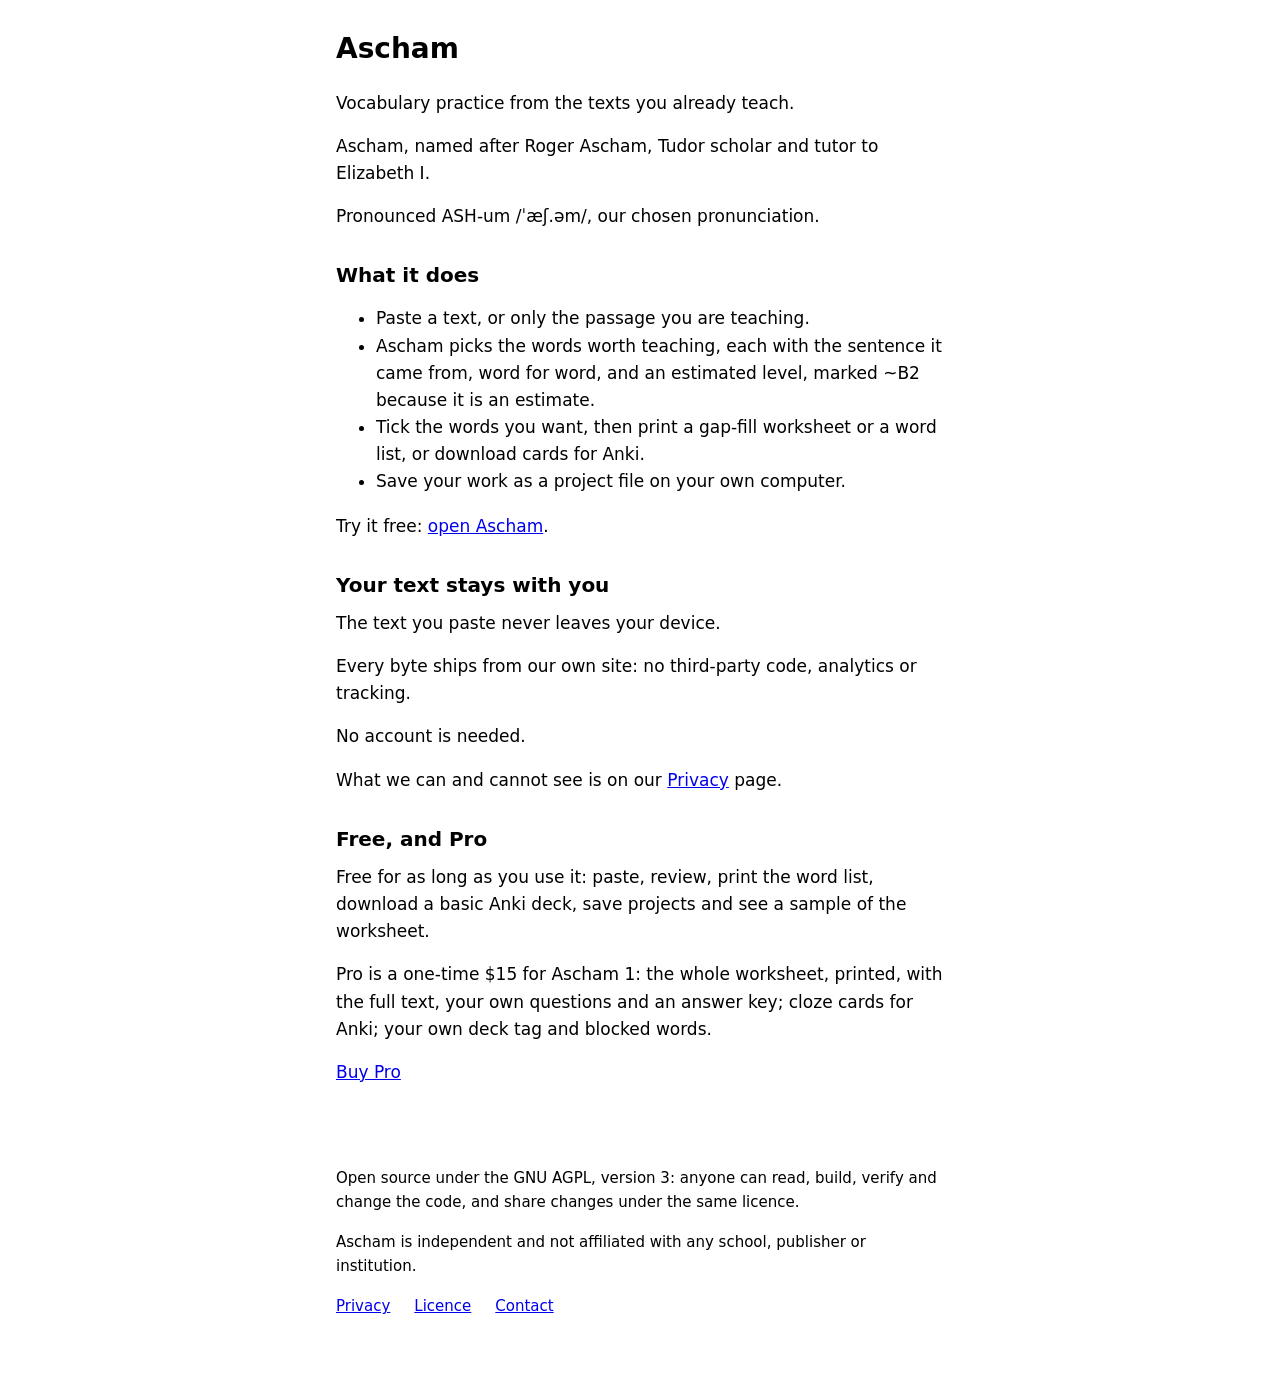
<file: public/index.html>
<!doctype html>
<html lang="en-GB" translate="no">
<head>
  <meta charset="utf-8">
  <meta http-equiv="Content-Security-Policy" content="default-src 'none'; script-src 'self'; style-src 'self'; img-src 'self' data:; font-src 'self'; connect-src 'none'; form-action 'none'; base-uri 'none'; frame-ancestors 'none'">
  <meta name="referrer" content="no-referrer">
  <meta name="viewport" content="width=device-width, initial-scale=1">
  <title>Ascham</title>
  <link rel="icon" href="data:,">
  <link rel="stylesheet" href="site.css">
</head>
<body>
  <!-- Every line of text on this page is quoted in PROMISES.md (tests/pages.test.js). -->
  <main>
    <h1>Ascham</h1>
    <p>Vocabulary practice from the texts you already teach.</p>
    <p>Ascham, named after Roger Ascham, Tudor scholar and tutor to Elizabeth I.</p>
    <p>Pronounced ASH-um /ˈæʃ.əm/, our chosen pronunciation.</p>

    <h2>What it does</h2>
    <ul>
      <li>Paste a text, or only the passage you are teaching.</li>
      <li>Ascham picks the words worth teaching, each with the sentence it came from, word for word, and an estimated level, marked ~B2 because it is an estimate.</li>
      <li>Tick the words you want, then print a gap-fill worksheet or a word list, or download cards for Anki.</li>
      <li>Save your work as a project file on your own computer.</li>
    </ul>
    <p>Try it free: <a href="app/">open Ascham</a>.</p>

    <h2>Your text stays with you</h2>
    <p>The text you paste never leaves your device.</p>
    <p>Every byte ships from our own site: no third-party code, analytics or tracking.</p>
    <p>No account is needed.</p>
    <p>What we can and cannot see is on our <a href="privacy/">Privacy</a> page.</p>

    <h2>Free, and Pro</h2>
    <p>Free for as long as you use it: paste, review, print the word list, download a basic Anki deck, save projects and see a sample of the worksheet.</p>
    <p>Pro is a one-time $15 for Ascham 1: the whole worksheet, printed, with the full text, your own questions and an answer key; cloze cards for Anki; your own deck tag and blocked words.</p>
    <p><a href="/buy">Buy Pro</a></p>
  </main>
  <footer>
    <p>Open source under the GNU AGPL, version 3: anyone can read, build, verify and change the code, and share changes under the same licence.</p>
    <p>Ascham is independent and not affiliated with any school, publisher or institution.</p>
    <ul>
      <li><a href="privacy/">Privacy</a></li>
      <li><a href="licence/">Licence</a></li>
      <li><a href="contact/">Contact</a></li>
    </ul>
  </footer>
</body>
</html>
</file>
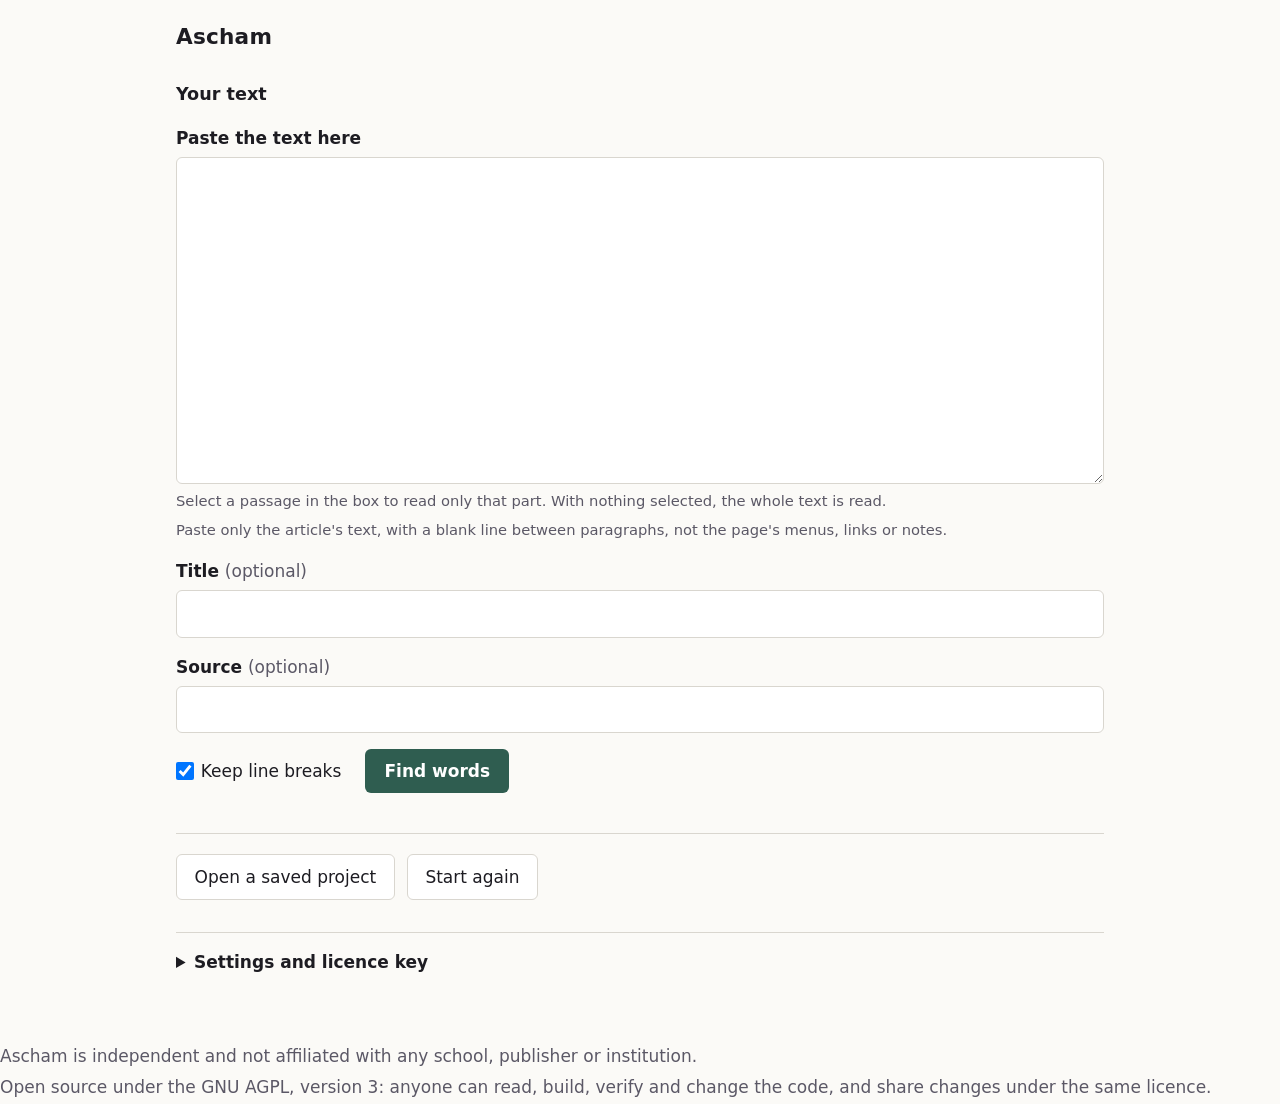
<file: public/app/index.html>
<!doctype html>
<html lang="en-GB" translate="no">
<head>
  <meta charset="utf-8">
  <meta http-equiv="Content-Security-Policy" content="default-src 'none'; script-src 'self'; style-src 'self'; img-src 'self' data:; font-src 'self'; connect-src 'none'; form-action 'none'; base-uri 'none'; frame-ancestors 'none'">
  <meta name="referrer" content="no-referrer">
  <meta name="google" content="notranslate">
  <meta name="viewport" content="width=device-width, initial-scale=1">
  <title>Ascham</title>
  <link rel="icon" href="data:,">
  <link rel="stylesheet" href="style.css">
  <link rel="stylesheet" href="print.css" media="print">
  <script type="module" src="../../src/ui/main.js"></script>
</head>
<body>
  <!-- Every word on this page comes from src/ui/strings.js, by data-s key (check.sh U1). -->
  <header class="top">
    <h1 data-s="appName"></h1>
  </header>

  <main>
    <section class="input" aria-labelledby="input-heading">
      <h2 id="input-heading" data-s="inputHeading"></h2>

      <label for="paste" data-s="pasteLabel"></label>
      <textarea id="paste" rows="12" autocomplete="off" spellcheck="false" aria-describedby="paste-help paste-tip"></textarea>
      <p class="help" id="paste-help" data-s="pasteHelp"></p>
      <p class="help" id="paste-tip" data-s="pasteTip"></p>

      <p class="hint" id="hint" hidden></p>

      <label for="title"><span data-s="titleLabel"></span> <span class="optional" data-s="optional"></span></label>
      <input id="title" type="text" maxlength="500" autocomplete="off" spellcheck="false">

      <label for="source-field"><span data-s="sourceLabel"></span> <span class="optional" data-s="optional"></span></label>
      <input id="source-field" type="text" maxlength="500" autocomplete="off" spellcheck="false">

      <div class="controls">
        <label class="check"><input type="checkbox" id="keep-breaks" checked> <span data-s="keepBreaks"></span></label>
        <button type="button" id="read" class="primary" data-s="read"></button>
      </div>
    </section>

    <p id="status" class="status" role="status" aria-live="polite" hidden></p>
    <p id="notice" class="notice" hidden></p>

    <section id="results" class="results" aria-labelledby="results-heading" hidden>
      <h2 id="results-heading" tabindex="-1" data-s="resultsHeading"></h2>
      <p id="deck-title" class="deck-title" hidden></p>
      <p id="deck-source" class="source" hidden></p>
      <p id="note" class="note" hidden></p>
      <p id="dropped" class="note" hidden></p>

      <div class="bar">
        <span id="tally" class="tally"></span>
        <button type="button" id="all" class="link" data-s="all"></button>
        <button type="button" id="none" class="link" data-s="none"></button>
        <button type="button" id="door" class="link" aria-controls="declined"></button>
      </div>

      <table id="cards" class="cards">
        <thead>
          <tr><th scope="col" data-s="colKeep"></th><th scope="col" data-s="colWord"></th><th scope="col" data-s="colLevel"></th><th scope="col" data-s="colSentence"></th></tr>
        </thead>
        <tbody></tbody>
      </table>

      <div id="declined" class="declined" hidden></div>

      <div class="actions" id="actions">
        <button type="button" id="export-csv" class="primary" data-s="exportCsv"></button>
        <button type="button" id="print-list" data-s="printList"></button>
        <button type="button" id="print-sheet" data-s="printSheet" aria-describedby="print-sheet-pro" aria-disabled="true"></button>
        <span class="pro-line" id="print-sheet-pro" data-s="proLine"></span>
      </div>
      <p class="help" id="print-help" data-s="printTip"></p>
    </section>

    <section id="worksheet" class="worksheet" aria-labelledby="worksheet-heading" hidden>
      <h2 id="worksheet-heading" data-s="worksheetHeading"></h2>
      <div class="controls">
        <label class="check"><input type="checkbox" id="opt-full-text"> <span data-s="optFullText"></span></label>
        <label class="check"><input type="checkbox" id="opt-answer-key" checked> <span data-s="optAnswerKey"></span></label>
      </div>
      <details id="questions" class="questions">
        <summary data-s="questionsSummary"></summary>
        <p class="help" data-s="questionsHelp"></p>
        <h3 data-s="before"></h3>
        <ol>
          <li><input type="text" data-q="before" maxlength="300" autocomplete="off" spellcheck="false"></li>
          <li><input type="text" data-q="before" maxlength="300" autocomplete="off" spellcheck="false"></li>
          <li><input type="text" data-q="before" maxlength="300" autocomplete="off" spellcheck="false"></li>
          <li><input type="text" data-q="before" maxlength="300" autocomplete="off" spellcheck="false"></li>
          <li><input type="text" data-q="before" maxlength="300" autocomplete="off" spellcheck="false"></li>
        </ol>
        <h3 data-s="while"></h3>
        <ol>
          <li><input type="text" data-q="while" maxlength="300" autocomplete="off" spellcheck="false"></li>
          <li><input type="text" data-q="while" maxlength="300" autocomplete="off" spellcheck="false"></li>
          <li><input type="text" data-q="while" maxlength="300" autocomplete="off" spellcheck="false"></li>
          <li><input type="text" data-q="while" maxlength="300" autocomplete="off" spellcheck="false"></li>
          <li><input type="text" data-q="while" maxlength="300" autocomplete="off" spellcheck="false"></li>
        </ol>
        <h3 data-s="after"></h3>
        <ol>
          <li><input type="text" data-q="after" maxlength="300" autocomplete="off" spellcheck="false"></li>
          <li><input type="text" data-q="after" maxlength="300" autocomplete="off" spellcheck="false"></li>
          <li><input type="text" data-q="after" maxlength="300" autocomplete="off" spellcheck="false"></li>
          <li><input type="text" data-q="after" maxlength="300" autocomplete="off" spellcheck="false"></li>
          <li><input type="text" data-q="after" maxlength="300" autocomplete="off" spellcheck="false"></li>
        </ol>
      </details>
      <p id="deck-only" class="note" hidden></p>
      <div id="sheet" class="sheet"></div>
    </section>

    <div class="actions project">
      <button type="button" id="save" data-s="saveProject" hidden></button>
      <input id="open" class="file" type="file" accept=".json,application/json">
      <label for="open" class="button" data-s="openLabel"></label>
      <button type="button" id="reset" data-s="reset"></button>
    </div>

    <details id="settings" class="settings">
      <summary id="settings-summary" data-s="settingsSummary"></summary>

      <section class="licence" aria-labelledby="licence-heading">
        <h3 id="licence-heading" data-s="licenceHeading"></h3>
        <p id="licence-state" class="licence-state" role="status" aria-live="polite"></p>
        <label for="key" data-s="keyLabel"></label>
        <textarea id="key" rows="3" autocomplete="off" spellcheck="false" aria-describedby="key-help"></textarea>
        <p class="help" id="key-help" data-s="keyHelp"></p>
        <div class="actions">
          <button type="button" id="key-save" data-s="keySave"></button>
          <button type="button" id="key-remove" data-s="keyRemove"></button>
        </div>
      </section>

      <p id="upgrade" class="upgrade" data-s="upgrade"></p>

      <fieldset id="tier" class="pro" aria-describedby="tier-pro">
        <legend data-s="tierLegend"></legend>
        <p class="pro-line" id="tier-pro" data-s="proLine"></p>
        <label class="choice"><input type="radio" name="tier" data-v="young"> <span data-s="tierYoung"></span>
          <span class="why" data-s="tierYoungWhy"></span></label>
        <label class="choice"><input type="radio" name="tier" data-v="standard"> <span data-s="tierStandard"></span>
          <span class="why" data-s="tierStandardWhy"></span></label>
        <label class="choice"><input type="radio" name="tier" data-v="off"> <span data-s="tierOff"></span>
          <span class="why" data-s="tierOffWhy"></span></label>
      </fieldset>

      <div class="pro">
        <label for="terms" data-s="termsLabel"></label>
        <p class="pro-line" id="terms-pro" data-s="proLine"></p>
        <textarea id="terms" rows="4" autocomplete="off" spellcheck="false" aria-describedby="terms-pro terms-help"></textarea>
        <p class="help" id="terms-help" data-s="termsHelp"></p>
      </div>

      <fieldset id="card-style" class="pro" aria-describedby="style-pro">
        <legend data-s="styleLegend"></legend>
        <p class="pro-line" id="style-pro" data-s="proLine"></p>
        <label class="choice"><input type="radio" name="card-style" data-v="basic"> <span data-s="styleBasic"></span>
          <span class="why" id="style-basic-why"></span></label>
        <label class="choice"><input type="radio" name="card-style" data-v="cloze"> <span data-s="styleCloze"></span>
          <span class="why" data-s="styleClozeWhy"></span></label>
      </fieldset>

      <div class="pro">
        <label for="deck-tag" data-s="tagLabel"></label>
        <p class="pro-line" id="tag-pro" data-s="proLine"></p>
        <input id="deck-tag" type="text" maxlength="60" autocomplete="off" spellcheck="false" aria-describedby="tag-pro tag-help">
        <p class="help" id="tag-help" data-s="tagHelp"></p>
      </div>

      <div class="actions">
        <button type="button" id="settings-save" data-s="settingsSave"></button>
      </div>
      <p id="settings-said" class="status" role="status" aria-live="polite" hidden></p>
    </details>
  </main>

  <footer>
    <p class="note" data-s="independent"></p>
    <p class="note" data-s="licenceLine"></p>
  </footer>

  <section id="printout" class="printout" hidden></section>

  <dialog id="confirm" class="confirm" aria-labelledby="confirm-text">
    <p id="confirm-text" data-s="confirmReplace"></p>
    <div class="actions">
      <button type="button" id="confirm-no" class="primary" data-s="confirmNo"></button>
      <button type="button" id="confirm-yes" data-s="confirmYes"></button>
    </div>
  </dialog>

  <dialog id="reset-confirm" class="confirm" aria-labelledby="reset-confirm-text">
    <p id="reset-confirm-text" data-s="confirmReset"></p>
    <div class="actions">
      <button type="button" id="reset-no" class="primary" data-s="confirmResetNo"></button>
      <button type="button" id="reset-yes" data-s="confirmResetYes"></button>
    </div>
  </dialog>
</body>
</html>
</file>
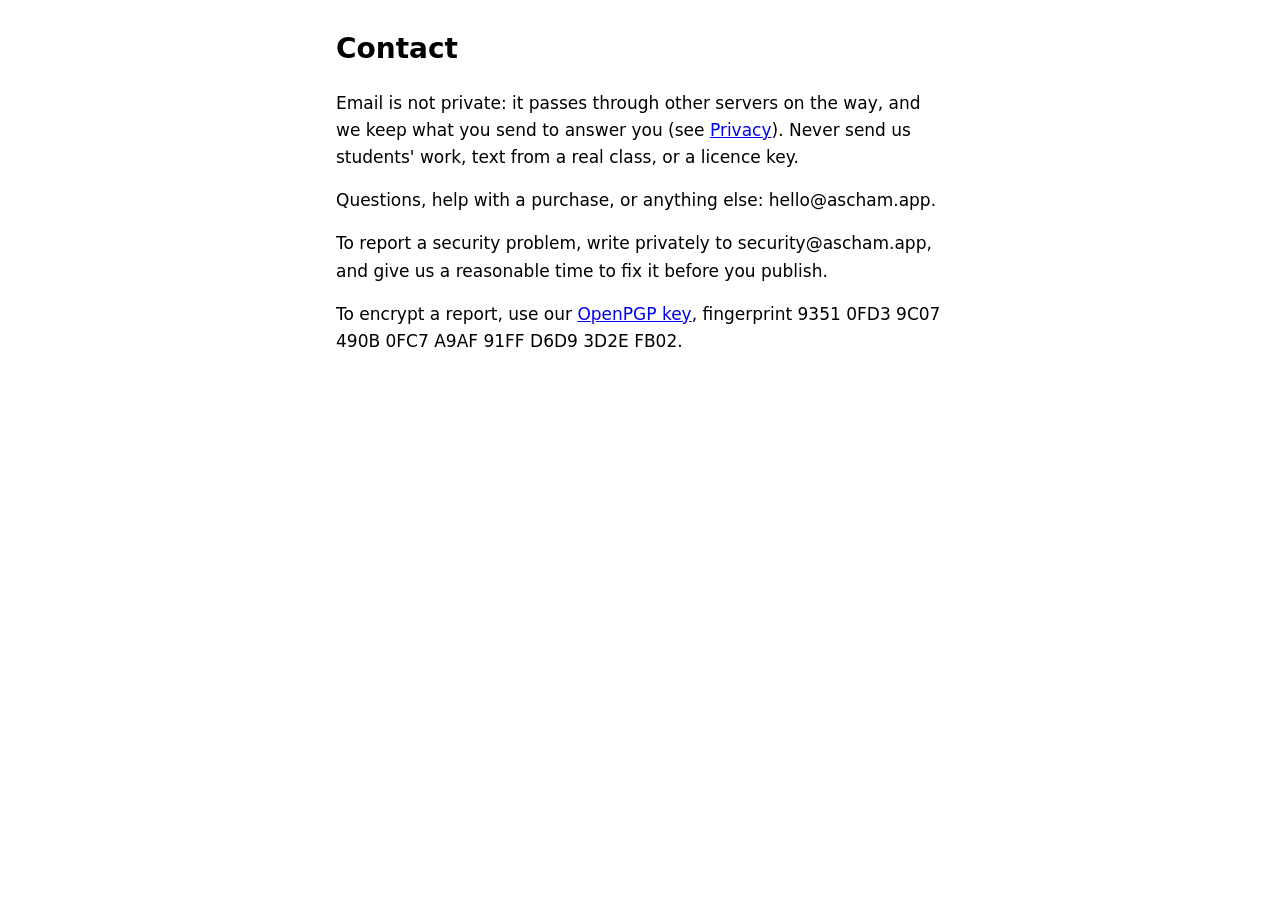
<file: public/contact/index.html>
<!doctype html>
<html lang="en-GB" translate="no">
<head>
  <meta charset="utf-8">
  <meta http-equiv="Content-Security-Policy" content="default-src 'none'; script-src 'self'; style-src 'self'; img-src 'self' data:; font-src 'self'; connect-src 'none'; form-action 'none'; base-uri 'none'; frame-ancestors 'none'">
  <meta name="referrer" content="no-referrer">
  <meta name="viewport" content="width=device-width, initial-scale=1">
  <title>Contact</title>
  <link rel="icon" href="data:,">
  <link rel="stylesheet" href="../site.css">
</head>
<body>
  <!-- Every line of text on this page is quoted in PROMISES.md (tests/pages.test.js). -->
  <main>
    <h1>Contact</h1>
    <p>Email is not private: it passes through other servers on the way, and we keep what you send to answer you (see <a href="../privacy/">Privacy</a>). Never send us students' work, text from a real class, or a licence key.</p>
    <p>Questions, help with a purchase, or anything else: hello@ascham.app.</p>
    <p>To report a security problem, write privately to security@ascham.app, and give us a reasonable time to fix it before you publish.</p>
    <p>To encrypt a report, use our <a href="../security.asc">OpenPGP key</a>, fingerprint 9351 0FD3 9C07 490B 0FC7 A9AF 91FF D6D9 3D2E FB02.</p>
  </main>
</body>
</html>
</file>
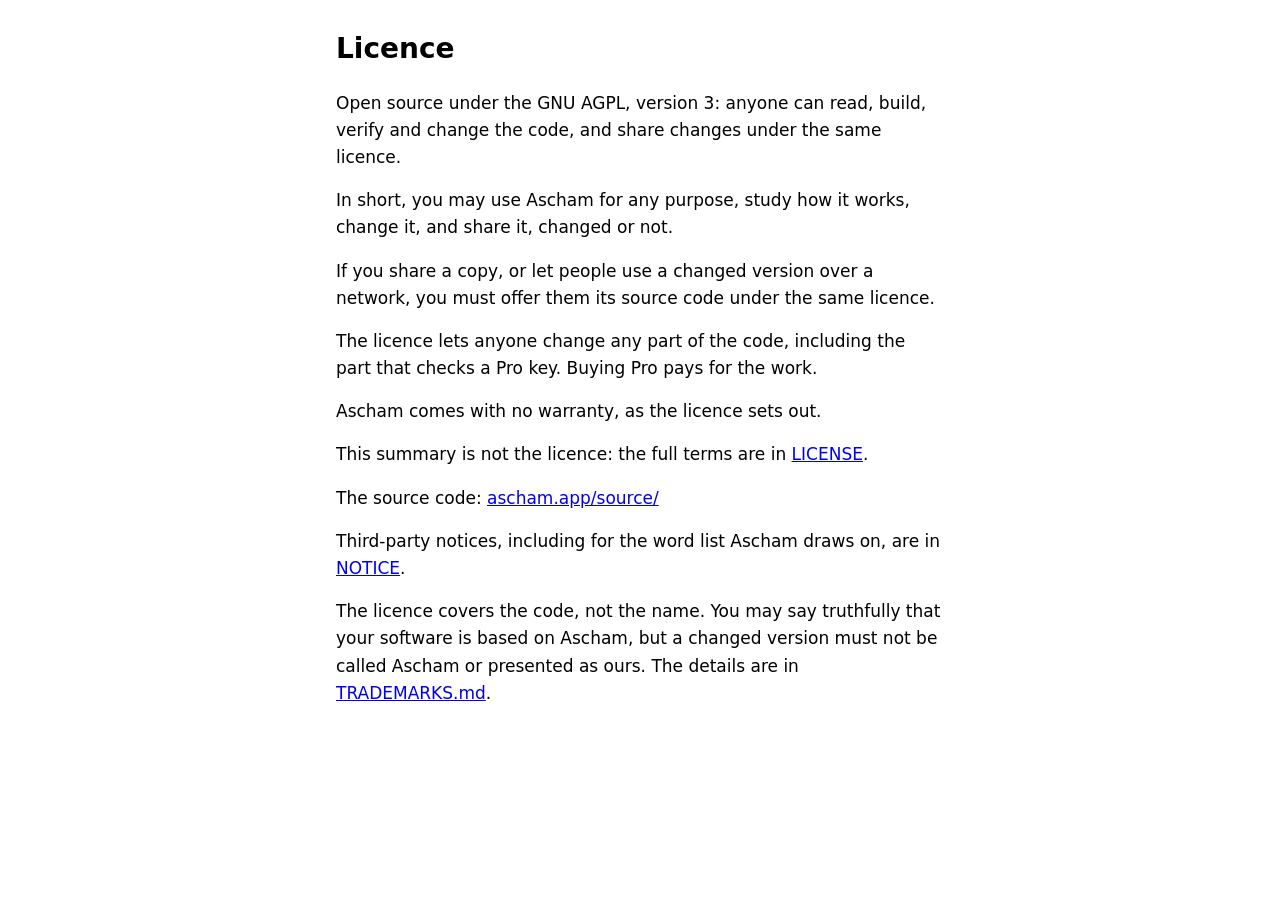
<file: public/licence/index.html>
<!doctype html>
<html lang="en-GB" translate="no">
<head>
  <meta charset="utf-8">
  <meta http-equiv="Content-Security-Policy" content="default-src 'none'; script-src 'self'; style-src 'self'; img-src 'self' data:; font-src 'self'; connect-src 'none'; form-action 'none'; base-uri 'none'; frame-ancestors 'none'">
  <meta name="referrer" content="no-referrer">
  <meta name="viewport" content="width=device-width, initial-scale=1">
  <title>Licence</title>
  <link rel="icon" href="data:,">
  <link rel="stylesheet" href="../site.css">
</head>
<body>
  <!-- Every line of text on this page is quoted in PROMISES.md (tests/pages.test.js). -->
  <main>
    <h1>Licence</h1>
    <p>Open source under the GNU AGPL, version 3: anyone can read, build, verify and change the code, and share changes under the same licence.</p>
    <p>In short, you may use Ascham for any purpose, study how it works, change it, and share it, changed or not.</p>
    <p>If you share a copy, or let people use a changed version over a network, you must offer them its source code under the same licence.</p>
    <p>The licence lets anyone change any part of the code, including the part that checks a Pro key. Buying Pro pays for the work.</p>
    <p>Ascham comes with no warranty, as the licence sets out.</p>
    <p>This summary is not the licence: the full terms are in <a href="../LICENSE">LICENSE</a>.</p>
    <p>The source code: <a href="../source/">ascham.app/source/</a></p>
    <p>Third-party notices, including for the word list Ascham draws on, are in <a href="../NOTICE">NOTICE</a>.</p>
    <p>The licence covers the code, not the name. You may say truthfully that your software is based on Ascham, but a changed version must not be called Ascham or presented as ours. The details are in <a href="../TRADEMARKS.md">TRADEMARKS.md</a>.</p>
  </main>
</body>
</html>
</file>
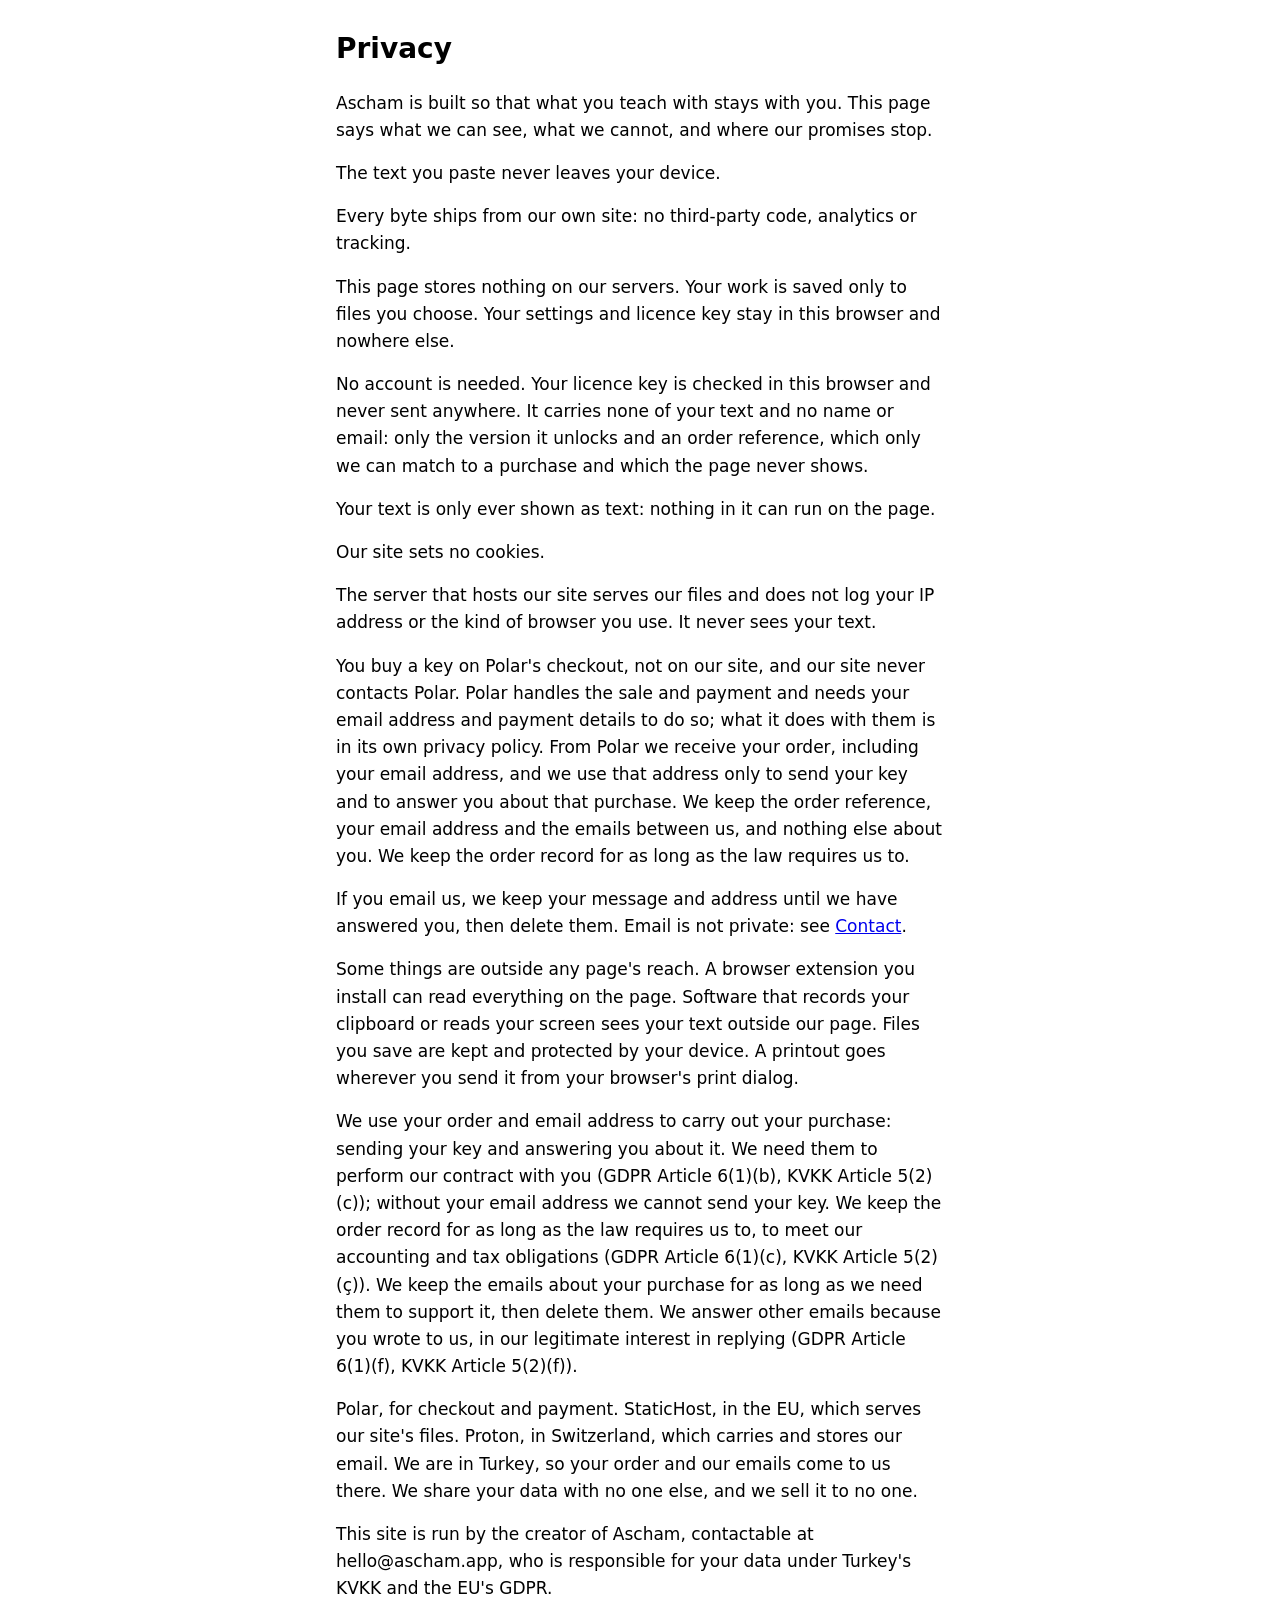
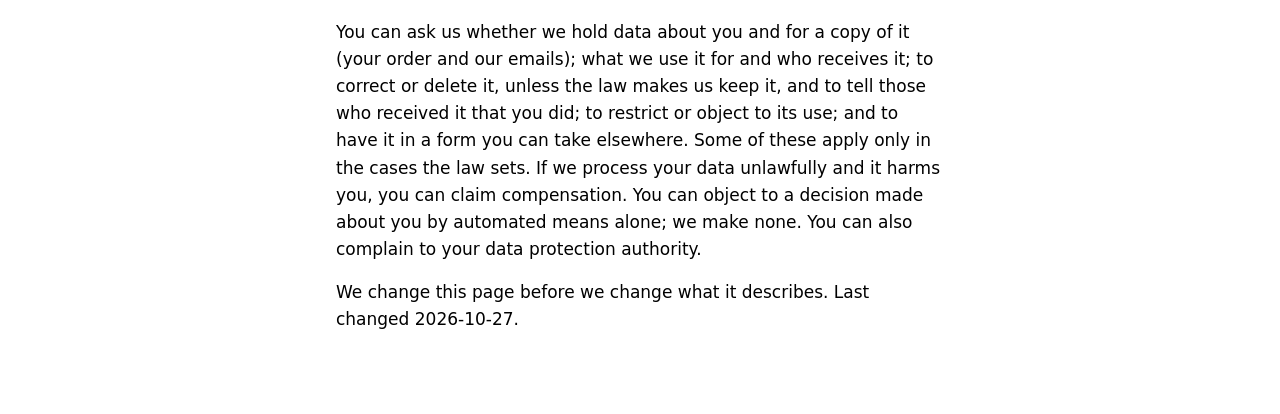
<file: public/privacy/index.html>
<!doctype html>
<html lang="en-GB" translate="no">
<head>
  <meta charset="utf-8">
  <meta http-equiv="Content-Security-Policy" content="default-src 'none'; script-src 'self'; style-src 'self'; img-src 'self' data:; font-src 'self'; connect-src 'none'; form-action 'none'; base-uri 'none'; frame-ancestors 'none'">
  <meta name="referrer" content="no-referrer">
  <meta name="viewport" content="width=device-width, initial-scale=1">
  <title>Privacy</title>
  <link rel="icon" href="data:,">
  <link rel="stylesheet" href="../site.css">
</head>
<body>
  <!-- Every line of text on this page is quoted in PROMISES.md (tests/pages.test.js). -->
  <main>
    <h1>Privacy</h1>
    <p>Ascham is built so that what you teach with stays with you. This page says what we can see, what we cannot, and where our promises stop.</p>
    <p>The text you paste never leaves your device.</p>
    <p>Every byte ships from our own site: no third-party code, analytics or tracking.</p>
    <p>This page stores nothing on our servers. Your work is saved only to files you choose. Your settings and licence key stay in this browser and nowhere else.</p>
    <p>No account is needed. Your licence key is checked in this browser and never sent anywhere. It carries none of your text and no name or email: only the version it unlocks and an order reference, which only we can match to a purchase and which the page never shows.</p>
    <p>Your text is only ever shown as text: nothing in it can run on the page.</p>
    <p>Our site sets no cookies.</p>
    <p>The server that hosts our site serves our files and does not log your IP address or the kind of browser you use. It never sees your text.</p>
    <p>You buy a key on Polar's checkout, not on our site, and our site never contacts Polar. Polar handles the sale and payment and needs your email address and payment details to do so; what it does with them is in its own privacy policy. From Polar we receive your order, including your email address, and we use that address only to send your key and to answer you about that purchase. We keep the order reference, your email address and the emails between us, and nothing else about you. We keep the order record for as long as the law requires us to.</p>
    <p>If you email us, we keep your message and address until we have answered you, then delete them. Email is not private: see <a href="../contact/">Contact</a>.</p>
    <p>Some things are outside any page's reach. A browser extension you install can read everything on the page. Software that records your clipboard or reads your screen sees your text outside our page. Files you save are kept and protected by your device. A printout goes wherever you send it from your browser's print dialog.</p>
    <p>We use your order and email address to carry out your purchase: sending your key and answering you about it. We need them to perform our contract with you (GDPR Article 6(1)(b), KVKK Article 5(2)(c)); without your email address we cannot send your key. We keep the order record for as long as the law requires us to, to meet our accounting and tax obligations (GDPR Article 6(1)(c), KVKK Article 5(2)(ç)). We keep the emails about your purchase for as long as we need them to support it, then delete them. We answer other emails because you wrote to us, in our legitimate interest in replying (GDPR Article 6(1)(f), KVKK Article 5(2)(f)).</p>
    <p>Polar, for checkout and payment. StaticHost, in the EU, which serves our site's files. Proton, in Switzerland, which carries and stores our email. We are in Turkey, so your order and our emails come to us there. We share your data with no one else, and we sell it to no one.</p>
    <p>This site is run by the creator of Ascham, contactable at hello@ascham.app, who is responsible for your data under Turkey's KVKK and the EU's GDPR.</p>
    <p>You can ask us whether we hold data about you and for a copy of it (your order and our emails); what we use it for and who receives it; to correct or delete it, unless the law makes us keep it, and to tell those who received it that you did; to restrict or object to its use; and to have it in a form you can take elsewhere. Some of these apply only in the cases the law sets. If we process your data unlawfully and it harms you, you can claim compensation. You can object to a decision made about you by automated means alone; we make none. You can also complain to your data protection authority.</p>
    <p>We change this page before we change what it describes. Last changed 2026-10-27.</p>
  </main>
</body>
</html>
</file>
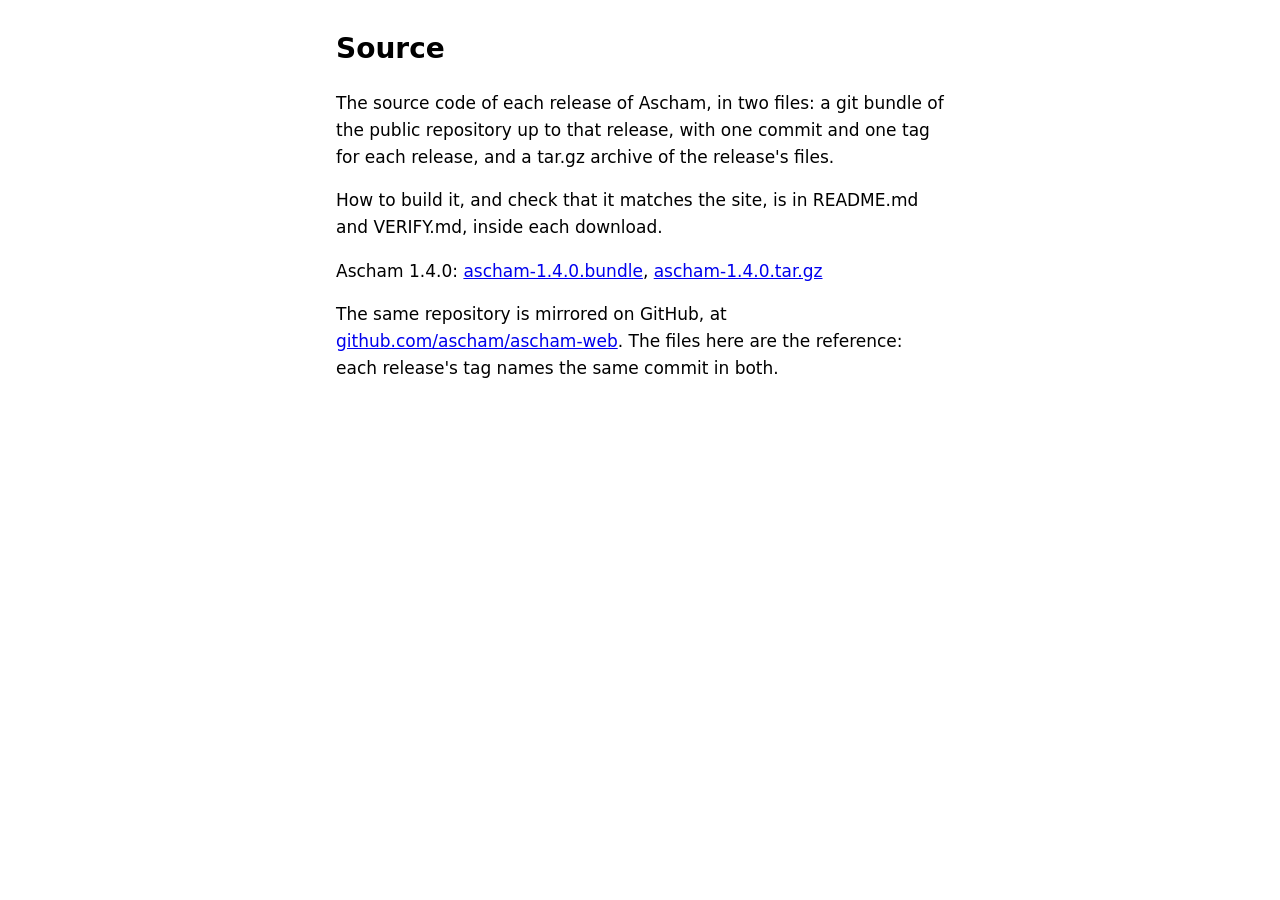
<file: public/source/index.html>
<!doctype html>
<html lang="en-GB" translate="no">
<head>
  <meta charset="utf-8">
  <meta http-equiv="Content-Security-Policy" content="default-src 'none'; script-src 'self'; style-src 'self'; img-src 'self' data:; font-src 'self'; connect-src 'none'; form-action 'none'; base-uri 'none'; frame-ancestors 'none'">
  <meta name="referrer" content="no-referrer">
  <meta name="viewport" content="width=device-width, initial-scale=1">
  <title>Source</title>
  <link rel="icon" href="data:,">
  <link rel="stylesheet" href="../site.css">
</head>
<body>
  <!-- Every line of text on this page is quoted in PROMISES.md (tests/pages.test.js). -->
  <main>
    <h1>Source</h1>
    <p>The source code of each release of Ascham, in two files: a git bundle of the public repository up to that release, with one commit and one tag for each release, and a tar.gz archive of the release's files.</p>
    <p>How to build it, and check that it matches the site, is in README.md and VERIFY.md, inside each download.</p>
    <p>Ascham 1.4.0: <a href="ascham-1.4.0.bundle">ascham-1.4.0.bundle</a>, <a href="ascham-1.4.0.tar.gz">ascham-1.4.0.tar.gz</a></p>
    <p>The same repository is mirrored on GitHub, at <a href="https://github.com/ascham/ascham-web">github.com/ascham/ascham-web</a>. The files here are the reference: each release's tag names the same commit in both.</p>
  </main>
</body>
</html>
</file>
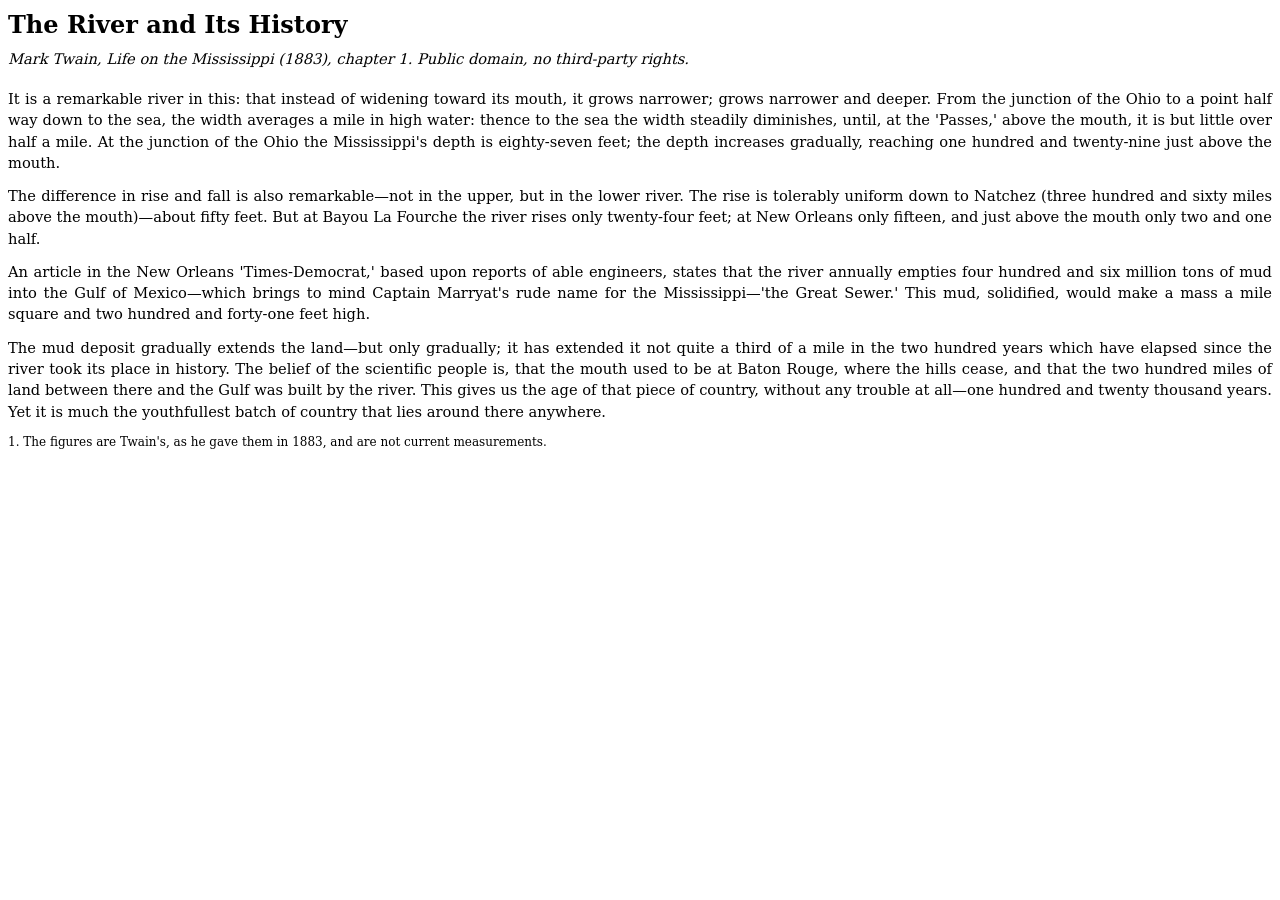
<file: tests/fixtures/paste/pdf-source.html>
<!doctype html>
<meta charset="utf-8">
<title>The River and Its History</title>
<style>
  @page { size: A4; margin: 25mm 22mm; }
  body { font: 11pt/1.45 "DejaVu Serif", serif; text-align: justify; hyphens: auto; }
  h1 { font-size: 18pt; text-align: left; margin: 0 0 4pt; }
  .dek { font-style: italic; margin: 0 0 14pt; text-align: left; }
  p { margin: 0 0 9pt; }
  .fn { font-size: 9pt; }
</style>
<body lang="en-US">
<h1>The River and Its History</h1>
<p class="dek">Mark Twain, Life on the Mississippi (1883), chapter 1. Public domain, no third-party rights.</p>
<p>It is a remarkable river in this: that instead of widening toward its mouth, it grows narrower; grows narrower and deeper. From the junction of the Ohio to a point half way down to the sea, the width averages a mile in high water: thence to the sea the width steadily diminishes, until, at the 'Passes,' above the mouth, it is but little over half a mile. At the junction of the Ohio the Mississippi's depth is eighty-seven feet; the depth increases gradually, reaching one hundred and twenty-nine just above the mouth.</p>
<p>The difference in rise and fall is also remarkable—not in the upper, but in the lower river. The rise is tolerably uniform down to Natchez (three hundred and sixty miles above the mouth)—about fifty feet. But at Bayou La Fourche the river rises only twenty-four feet; at New Orleans only fifteen, and just above the mouth only two and one half.</p>
<p>An article in the New Orleans 'Times-Democrat,' based upon reports of able engineers, states that the river annually empties four hundred and six million tons of mud into the Gulf of Mexico—which brings to mind Captain Marryat's rude name for the Mississippi—'the Great Sewer.' This mud, solidified, would make a mass a mile square and two hundred and forty-one feet high.</p>
<p>The mud deposit gradually extends the land—but only gradually; it has extended it not quite a third of a mile in the two hundred years which have elapsed since the river took its place in history. The belief of the scientific people is, that the mouth used to be at Baton Rouge, where the hills cease, and that the two hundred miles of land between there and the Gulf was built by the river. This gives us the age of that piece of country, without any trouble at all—one hundred and twenty thousand years. Yet it is much the youthfullest batch of country that lies around there anywhere.</p>
<p class="fn">1. The figures are Twain's, as he gave them in 1883, and are not current measurements.</p>
</body>
</file>
<file: public/site.css>
/* The site's pages (all but the app, which has its own style.css). */
:root { color-scheme: light dark; }
body {
  margin: 0;
  font: 1.0625rem/1.6 system-ui, -apple-system, "Segoe UI", sans-serif;
  background: Canvas;
  color: CanvasText;
}
main, footer {
  max-width: 38rem;
  margin: 0 auto;
  padding: 2rem 1rem 4rem;
}
footer { padding-top: 0; font-size: 0.9375rem; }
footer ul { list-style: none; padding: 0; display: flex; gap: 1.5rem; }
h1 { font-size: 1.75rem; line-height: 1.2; margin: 0 0 1.5rem; }
h2 { font-size: 1.25rem; line-height: 1.3; margin: 2rem 0 0.75rem; }
p { margin: 0 0 1rem; }
</file>
<file: public/app/style.css>
/* One stylesheet, no fonts or images from anywhere (check.sh H1). */
:root {
  color-scheme: light dark;
  --ink: #1d1c22;
  --paper: #fbfaf7;
  --panel: #ffffff;
  --muted: #5b5866;
  --rule: #d9d6cf;
  --accent: #2f5d50;
  --accent-ink: #ffffff;
  --focus: #1f6feb;
  --off: #8a8794;
  --chip: #ece9e2;
  --chip-high: #e3ece8;
  --hint: #fdf6dc;
}

@media (prefers-color-scheme: dark) {
  :root {
    --ink: #ecebf0;
    --paper: #18171c;
    --panel: #201f25;
    --muted: #a7a4b1;
    --rule: #3a3842;
    --accent: #7fbfa9;
    --accent-ink: #10221c;
    --focus: #79b8ff;
    --off: #77747f;
    --chip: #2c2a31;
    --chip-high: #24342e;
    --hint: #352f19;
  }
}

* { box-sizing: border-box; }

body {
  margin: 0;
  background: var(--paper);
  color: var(--ink);
  font: 17px/1.55 system-ui, -apple-system, "Segoe UI", sans-serif;
}

.top, main {
  max-width: 60rem;
  margin: 0 auto;
  padding: 0 1rem;
}
.top { padding-top: 1.25rem; }
.top h1 { font-size: 1.35rem; margin: 0; letter-spacing: 0.01em; }
main { padding-bottom: 4rem; }

h2 { font-size: 1.1rem; margin: 1.75rem 0 0.75rem; }
h3 { font-size: 1rem; margin: 1.25rem 0 0.25rem; }

label { display: block; font-weight: 600; margin: 1rem 0 0.35rem; }
.optional { font-weight: 400; color: var(--muted); }

input[type="text"], textarea {
  display: block;
  width: 100%;
  font: inherit;
  color: inherit;
  background: var(--panel);
  border: 1px solid var(--rule);
  border-radius: 6px;
  padding: 0.6rem 0.7rem;
}
textarea { min-height: 12rem; resize: vertical; line-height: 1.5; }

.help, .note, .source, .tally { color: var(--muted); }
.help { margin: 0.4rem 0 0; font-size: 0.92rem; }

.hint, .notice {
  background: var(--hint);
  border-radius: 6px;
  padding: 0.6rem 0.8rem;
  margin: 0.75rem 0 0;
}

.controls {
  display: flex;
  flex-wrap: wrap;
  align-items: center;
  gap: 0.75rem 1.5rem;
  margin-top: 1rem;
}
label.check { display: inline-flex; align-items: center; gap: 0.45rem; font-weight: 400; margin: 0; }
label.check input { width: 1.1rem; height: 1.1rem; margin: 0; }

button {
  font: inherit;
  cursor: pointer;
  border-radius: 6px;
}
button.primary {
  background: var(--accent);
  color: var(--accent-ink);
  border: 0;
  padding: 0.55rem 1.2rem;
  font-weight: 600;
}
button.primary:disabled { opacity: 0.6; cursor: progress; }
button.link {
  background: none;
  border: 0;
  padding: 0.25rem 0.35rem;
  color: var(--accent);
  text-decoration: underline;
  text-underline-offset: 0.2em;
}

:focus-visible {
  outline: 3px solid var(--focus);
  outline-offset: 2px;
}
h2:focus { outline: none; }
h2:focus-visible { outline: 3px solid var(--focus); }

.status { margin: 1.25rem 0 0; font-weight: 600; }
.deck-title { margin: -0.25rem 0 0.25rem; font-weight: 600; }
.source { margin: 0 0 0.5rem; font-style: italic; }
.note { margin: 0.25rem 0; }

.bar {
  display: flex;
  flex-wrap: wrap;
  align-items: center;
  gap: 0.25rem 0.75rem;
  margin: 0.75rem 0;
  padding-bottom: 0.5rem;
  border-bottom: 1px solid var(--rule);
}
.tally { margin-right: auto; }

table.cards { width: 100%; border-collapse: collapse; }
.cards th, .cards td {
  text-align: left;
  vertical-align: top;
  padding: 0.6rem 0.5rem;
  border-bottom: 1px solid var(--rule);
}
.cards thead th { font-size: 0.85rem; color: var(--muted); font-weight: 600; }
.cards td.keep { width: 2.5rem; }
.cards td.keep input { width: 1.15rem; height: 1.15rem; margin: 0.2rem 0 0; }
.cards th.face label { margin: 0; font-weight: 600; cursor: pointer; }
.cards td.level { white-space: nowrap; width: 1%; }
.cards td.sentence { overflow-wrap: anywhere; }
.cards tr.off .face, .cards tr.off .sentence, .cards tr.off .level { color: var(--off); }
.cards tr.off .face label { text-decoration: line-through; }

.chip {
  display: inline-block;
  font-size: 0.85rem;
  padding: 0.05rem 0.45rem;
  border-radius: 999px;
  background: var(--chip);
}
.chip.b4, .chip.b5 { background: var(--chip-high); }
.kind { font-size: 0.8rem; color: var(--muted); margin-left: 0.4em; }

.declined p { margin: 0 0 0.5rem; overflow-wrap: anywhere; }
.declined .withheld { color: var(--muted); margin-top: 1rem; }

/* "Open a saved project": the file input stays in the tab order but out of
   sight, and its label is the button; the input's focus ring is drawn on it. */
input.file {
  position: absolute;
  width: 1px;
  height: 1px;
  opacity: 0;
  overflow: hidden;
}
label.button {
  display: inline-block;
  margin: 0;
  font-weight: 400;
  cursor: pointer;
  border-radius: 6px;
  background: var(--panel);
  color: var(--ink);
  border: 1px solid var(--rule);
  padding: 0.55rem 1.1rem;
}
input.file:focus-visible + label.button {
  outline: 3px solid var(--focus);
  outline-offset: 2px;
}
.actions.project {
  position: relative;
  margin-top: 2.5rem;
  padding-top: 1.25rem;
  border-top: 1px solid var(--rule);
}

.actions {
  display: flex;
  flex-wrap: wrap;
  gap: 0.75rem;
  margin-top: 1.25rem;
}
.actions button:not(.primary) {
  background: var(--panel);
  color: var(--ink);
  border: 1px solid var(--rule);
  padding: 0.55rem 1.1rem;
}

/* The printed list lives in print.css; on screen it is never shown. */
@media screen { .printout { display: none; } }

/* The worksheet: the options, the teacher's questions, and the sheet itself,
   shown as paper. The same element prints (print.css). */
.questions { margin: 1rem 0; }
.questions summary { cursor: pointer; font-weight: 600; }
.questions h3 { font-size: 0.95rem; }
.questions ol { margin: 0.25rem 0 0; padding-left: 1.75rem; }
.questions li { margin: 0.3rem 0; }

.sheet {
  margin-top: 1rem;
  padding: 2rem 2.25rem;
  background: #fff;
  color: #111;
  color-scheme: light;
  border: 1px solid var(--rule);
  border-radius: 4px;
  font: 16px/1.85 Georgia, "Times New Roman", serif;
  overflow-wrap: anywhere;
}
.sheet h1 { font-size: 1.35rem; margin: 0 0 0.2rem; }
.sheet h2 { font-size: 1.05rem; margin: 1.5rem 0 0.4rem; }
.sheet .source { color: #444; margin: 0; }
.sheet .who { display: flex; flex-wrap: wrap; gap: 0.5rem 2.5rem; margin: 1rem 0 0; }
.sheet .fill { display: inline-flex; align-items: baseline; gap: 0.4rem; }
.sheet .line { display: inline-block; width: 12em; border-bottom: 1px solid #111; }
.sheet .full-text p { margin: 0 0 0.6rem; }
.sheet .sample { margin: 1.5rem 0 0; padding-top: 0.75rem; border-top: 1px solid #555; font-style: italic; }
.sheet .bank ul {
  list-style: none;
  margin: 0;
  padding: 0.5rem 0.75rem;
  border: 1px solid #555;
  display: flex;
  flex-wrap: wrap;
  gap: 0.2rem 1.5rem;
}
.sheet .how { font-style: italic; margin: 0 0 0.5rem; }
.sheet .item { margin: 0 0 0.9rem; }
.sheet .item .n { font-weight: 700; }
/* One width for every gap, whatever it hides. */
.sheet .gap {
  display: inline-block;
  width: 7.5em;
  height: 1.3em;
  vertical-align: text-bottom;
  border-bottom: 1px solid #111;
  font: 0.7em/1 system-ui, sans-serif;
  color: #444;
}
.sheet .asked ol { margin: 0; padding-left: 1.5rem; }
.sheet .asked li { margin: 0 0 1.6rem; }
/* On screen the key's page break is a dashed line. */
.sheet .key { margin-top: 2rem; padding-top: 1rem; border-top: 2px dashed #999; }
.sheet .key ul { list-style: none; margin: 0; padding: 0; columns: 2; }
.sheet .key .n { display: inline-block; min-width: 2.5em; font-weight: 700; }

/* Settings and the licence key. Pro controls are greyed without a key, each
   with its "Part of Pro." line; nothing else is said about Pro. */
.settings {
  margin-top: 2rem;
  padding-top: 1rem;
  border-top: 1px solid var(--rule);
}
.settings summary { cursor: pointer; font-weight: 600; }
.settings h3 { margin-top: 1rem; }
.settings fieldset { border: 0; margin: 1.25rem 0 0; padding: 0; }
.settings legend { font-weight: 600; padding: 0; margin-bottom: 0.35rem; }
.settings textarea { min-height: 5rem; }
.settings .actions { margin-top: 0.75rem; }
label.choice { font-weight: 400; margin: 0.4rem 0; }
label.choice input { margin: 0 0.4rem 0 0; }
label.choice .why { display: block; margin-left: 1.6rem; color: var(--muted); font-size: 0.92rem; }
.licence-state { font-weight: 600; margin: 0.25rem 0 0; }
.upgrade { margin: 1.5rem 0 0; }
.pro-line { color: var(--muted); font-size: 0.92rem; margin: 0 0 0.35rem; }
.actions .pro-line { align-self: center; margin: 0; }
:disabled { cursor: not-allowed; }
.actions button[aria-disabled="true"] { opacity: 0.6; cursor: not-allowed; }
.actions button:disabled, .settings :disabled + span, fieldset:disabled { opacity: 0.6; }
input[type="text"]:disabled, textarea:disabled { opacity: 0.6; }

/* The per-card style control (Pro), from the extension's popup. */
.cards button.style {
  margin-left: 0.4rem;
  font-size: 0.8rem;
  padding: 0 0.45rem;
  border: 1px solid var(--rule);
  background: var(--panel);
  color: var(--muted);
  border-radius: 999px;
}
.cards button.style.asked { color: var(--accent); border-color: var(--accent); font-weight: 600; }

.confirm {
  max-width: 28rem;
  border: 1px solid var(--rule);
  border-radius: 8px;
  background: var(--panel);
  color: var(--ink);
  padding: 1.25rem 1.5rem;
}
.confirm::backdrop { background: rgb(0 0 0 / 0.4); }
.confirm p { margin: 0; }

[hidden] { display: none !important; }

/* Phone width: each row becomes a small card; the sentence takes the width. */
@media (max-width: 40rem) {
  body { font-size: 16px; }
  .cards thead { position: absolute; width: 1px; height: 1px; overflow: hidden; clip-path: inset(50%); }
  .cards tr {
    display: grid;
    grid-template-columns: 2rem auto 1fr;
    gap: 0.15rem 0.5rem;
    padding: 0.6rem 0;
    border-bottom: 1px solid var(--rule);
  }
  .cards th, .cards td { display: block; padding: 0; border: 0; width: auto; }
  .cards td.sentence { grid-column: 2 / -1; }
  .sheet { padding: 1.25rem 1rem; }
  .sheet .gap { width: 6em; }
  .sheet .key ul { columns: 1; }
}
</file>
<file: public/app/print.css>
/* What prints. main.js sets body[data-print]:
   "list"   the vocabulary list: the title and source, then each ticked word
            with its ~level and sentence (also what Ctrl+P prints with a deck);
   "sheet"  the worksheet, the answer key on a page of its own;
   absent   no deck: the page prints as it is.
   The page's controls are never printed with a list or a sheet. */

body[data-print="list"] > :not(.printout) { display: none !important; }
body[data-print="sheet"] > :not(main),
body[data-print="sheet"] main > :not(#worksheet),
body[data-print="sheet"] #worksheet > :not(.sheet) { display: none !important; }
body[data-print="sheet"] .printout { display: none !important; }

@page { margin: 18mm 16mm; }

body {
  background: #fff;
  color: #000;
  font: 11pt/1.45 Georgia, "Times New Roman", serif;
}

.printout { display: block; }
.printout h1 { font-size: 18pt; margin: 0 0 2pt; }
.printout .source { margin: 0 0 10pt; font-style: italic; color: #333; }

.printout table { width: 100%; border-collapse: collapse; }
.printout th, .printout td {
  text-align: left;
  vertical-align: top;
  padding: 5pt 6pt 5pt 0;
  border-bottom: 0.5pt solid #999;
}
.printout thead th { font-size: 9pt; font-weight: 600; color: #333; }
.printout tr { break-inside: avoid; }
.printout th.face { font-weight: 700; white-space: nowrap; }
.printout td.level { white-space: nowrap; width: 1%; font-size: 9.5pt; }
.printout .chip { background: none; border: 0.5pt solid #666; border-radius: 6pt; padding: 0 3pt; }
.printout .kind { margin-left: 3pt; font-size: 8.5pt; color: #333; }
.printout .legend { margin-top: 10pt; font-size: 8.5pt; color: #333; }

/* The worksheet on paper: no frame, no screen colours, the key on its own page. */
body[data-print="sheet"] main { max-width: none; padding: 0; margin: 0; }
body[data-print="sheet"] #worksheet { display: block !important; }
.sheet { border: 0; padding: 0; margin: 0; font-size: 12pt; line-height: 2; }
.sheet h1 { font-size: 16pt; }
.sheet h2 { font-size: 12.5pt; break-after: avoid; }
.sheet .item, .sheet .asked li { break-inside: avoid; }
/* Every blank prints 50 mm wide: room for a word written by hand. */
.sheet .gap { width: 50mm; }
/* A heading-like line of the text with the next, and each heading with what
   follows it (review.js): never split, so neither ends a page alone. */
.sheet .keep { break-inside: avoid; }
.sheet .key { break-before: page; border-top: 0; margin-top: 0; padding-top: 0; }
</file>
